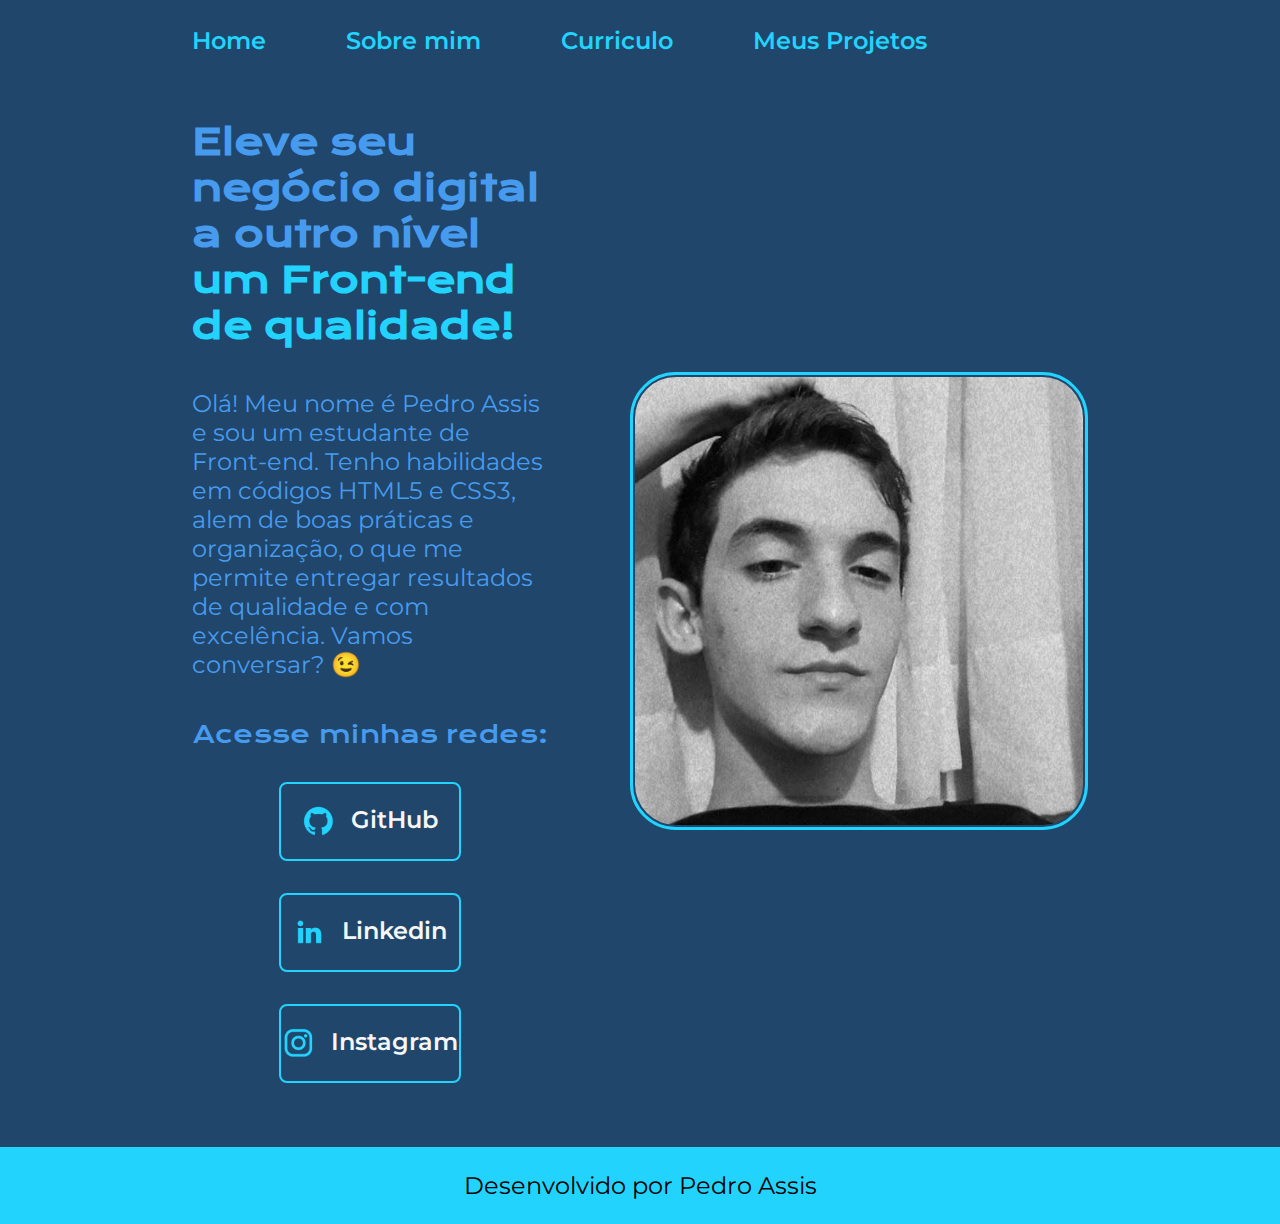
<file: index.html>
<!DOCTYPE html>
<html lang="en">
<head>
    <meta charset="UTF-8">
    <meta http-equiv="X-UA-Compatible" content="IE=edge">
    <meta name="viewport" content="width=device-width, initial-scale=1.0">
    <title>Portfolio</title>
    <link rel="stylesheet" href="./styles/style.css">
</head>
<body>
    <header class="cabecalho">
        <nav class="cabecalho__menu">
            <a class="cabecalho__menu__link" href="index.html">Home</a>
            <a class="cabecalho__menu__link" href="about.html">Sobre mim</a>
            <a class="cabecalho__menu__link" href="curriculo.html">Curriculo</a>
            <a class="cabecalho__menu__link" href="projetos.html" >Meus Projetos</a>
        </nav>
    </header>
    <main class="apresentacao">
        <section class="apresentacao__conteudo">
            <h1 class="apresentacao__conteudo__titulo">Eleve seu negócio digital a outro nível <strong class="titulo-destaque">um Front-end de qualidade!</strong></h1>
            <p class="apresentacao__conteudo__texto">Olá! Meu nome é Pedro Assis e sou um estudante de Front-end. Tenho habilidades em códigos HTML5 e CSS3, alem de boas práticas e organização, o que me permite entregar resultados de qualidade e com excelência. Vamos conversar? &#128521 </p>
            <div class="apresentacao__links">
                <h2 class="apresentacao__links__subtitulo">Acesse minhas redes:</h2>
                <a class="apresentacao__links__navegacao" href="https://github.com/Pedro-Assis00">
                    <img src="./assets/github.png"> 
                    GitHub  
                </a>
                <a class="apresentacao__links__navegacao" href="https://www.linkedin.com/in/pedro-antonio-de-assis/">
                    <img src="./assets/linkedin.png"> 
                    Linkedin  
                </a>
                <a class="apresentacao__links__navegacao" href="https://www.instagram.com/peedroassis/">
                    <img src="./assets/instagram.png"> 
                    Instagram  
                </a>
            </div>
        </section>
        <img class="apresentacao__imagem-perfil"src="./assets/Perfil-preto-e-branco.jpg" alt="Perfil do Pedro Assis olhando para frente"> 
    </main>
    <footer class="rodape">
        <p>Desenvolvido por Pedro Assis</p>
    </footer>
</body>
</html>
</file>
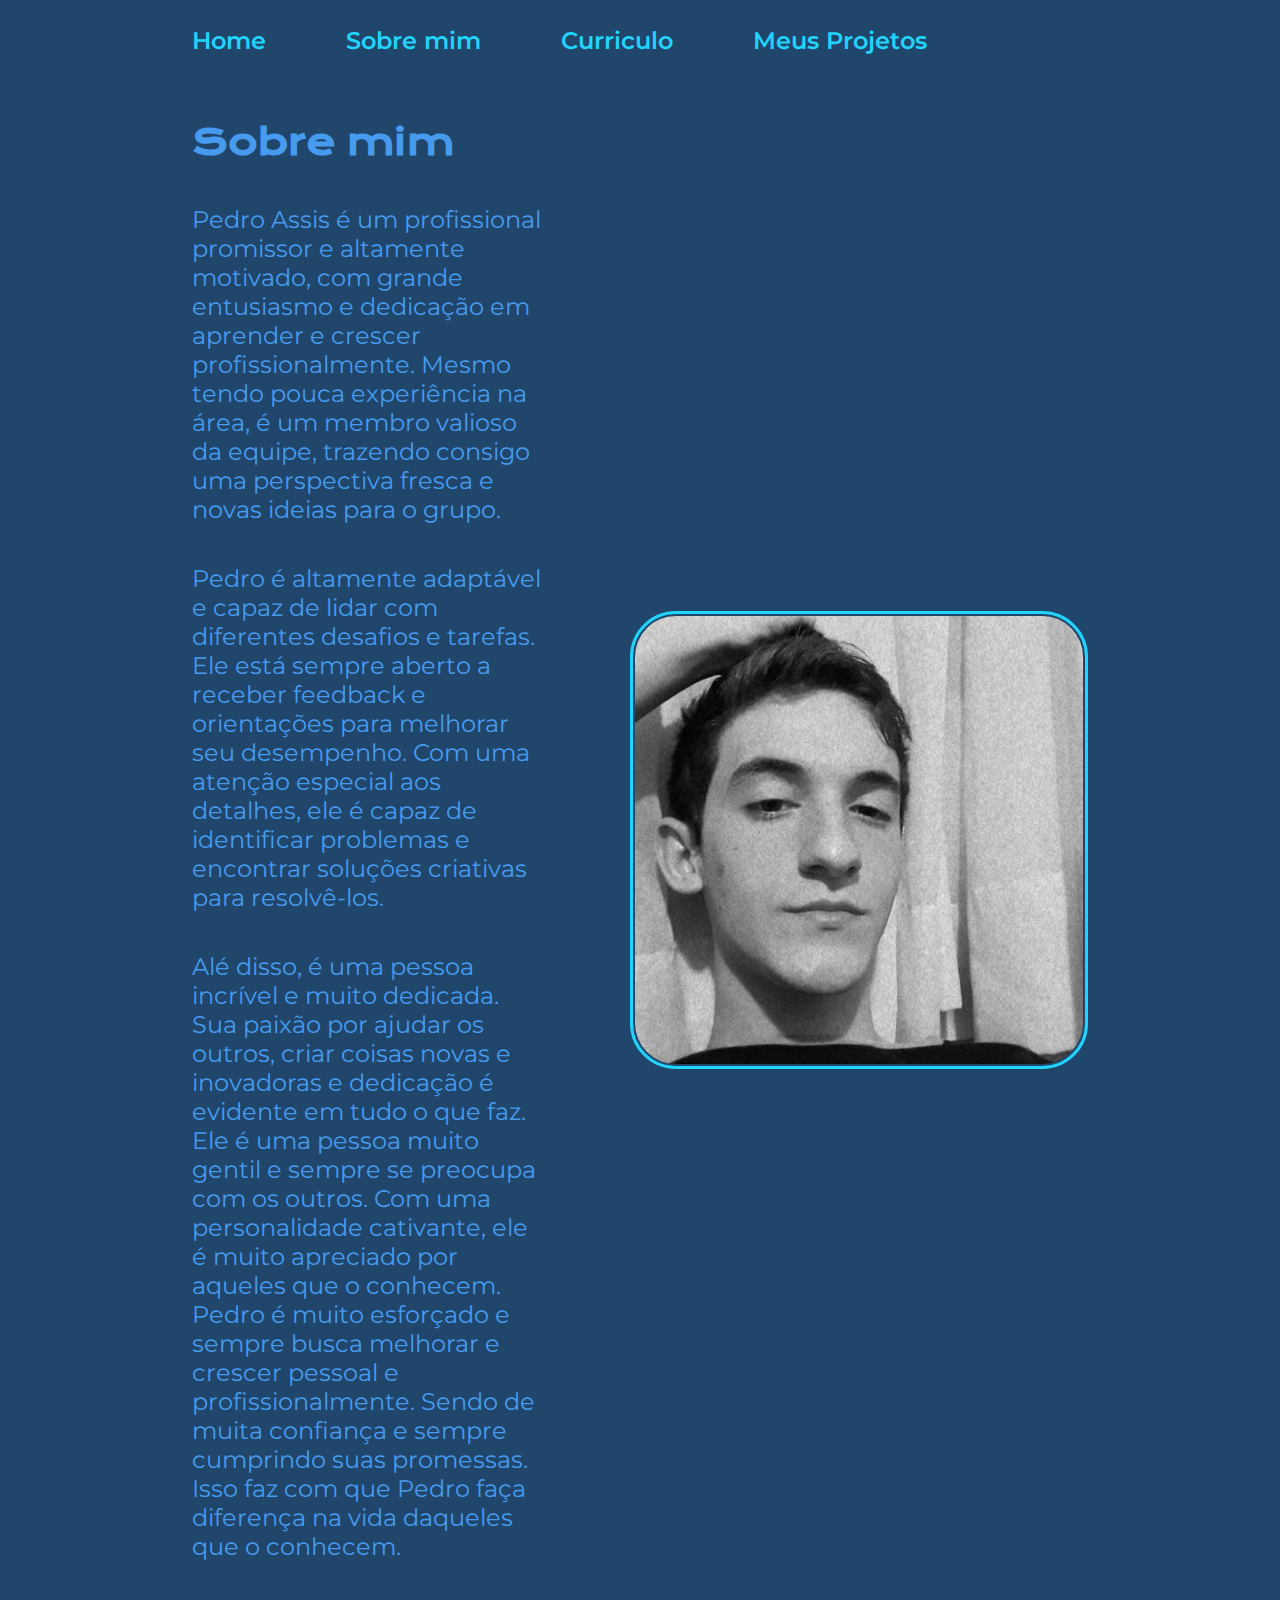
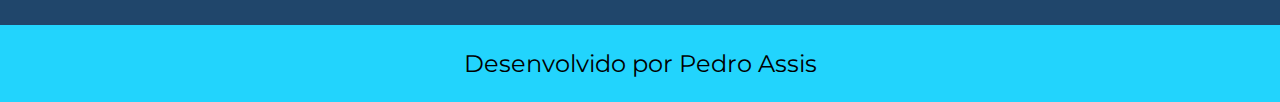
<file: about.html>
<!DOCTYPE html>
<html lang="pt-br">
<head>
    <meta charset="UTF-8">
    <meta http-equiv="X-UA-Compatible" content="IE=edge">
    <meta name="viewport" content="width=device-width, initial-scale=1.0">
    <title>Sobre mim</title>
    <link rel="stylesheet" href="./styles/style.css">
</head>
<body>
    <header class="cabecalho">
        <nav class="cabecalho__menu">
            <a class="cabecalho__menu__link" href="index.html">Home</a>
            <a class="cabecalho__menu__link" href="about.html">Sobre mim</a>
            <a class="cabecalho__menu__link" href="curriculo.html">Curriculo</a>
            <a class="cabecalho__menu__link" href="projetos.html" >Meus Projetos</a>
        </nav>
    </header>
    <main class="apresentacao">
        <section class="apresentacao__conteudo">
            <h1 class="apresentacao__conteudo__titulo">Sobre mim</h1>
            <p class="apresentacao__conteudo__texto">Pedro Assis é um profissional promissor e altamente motivado, com grande entusiasmo e dedicação em aprender e crescer profissionalmente. Mesmo tendo pouca experiência na área, é um membro valioso da equipe, trazendo consigo uma perspectiva fresca e novas ideias para o grupo.</p>
            <p class="apresentacao__conteudo__texto">Pedro é altamente adaptável e capaz de lidar com diferentes desafios e tarefas. Ele está sempre aberto a receber feedback e orientações para melhorar seu desempenho. Com uma atenção especial aos detalhes, ele é capaz de identificar problemas e encontrar soluções criativas para resolvê-los.</p>
            <p class="apresentacao__conteudo__texto">Alé disso, é uma pessoa incrível e muito dedicada. Sua paixão por ajudar os outros, criar coisas novas e inovadoras e dedicação é evidente em tudo o que faz. Ele é uma pessoa muito gentil e sempre se preocupa com os outros. Com uma personalidade cativante, ele é muito apreciado por aqueles que o conhecem. Pedro é muito esforçado e sempre busca melhorar e crescer pessoal e profissionalmente. Sendo de muita confiança e sempre cumprindo suas promessas. Isso faz com que Pedro faça diferença na vida daqueles que o conhecem. </p>
        </section>
        <img class="apresentacao__imagem-perfil"src="assets/Perfil-preto-e-branco.jpg" alt="Perfil do Pedro Assis olhando para frente">
    </main> 
    <footer class="rodape">
        <p>Desenvolvido por Pedro Assis</p>
    </footer>
</body>
</html>
</file>
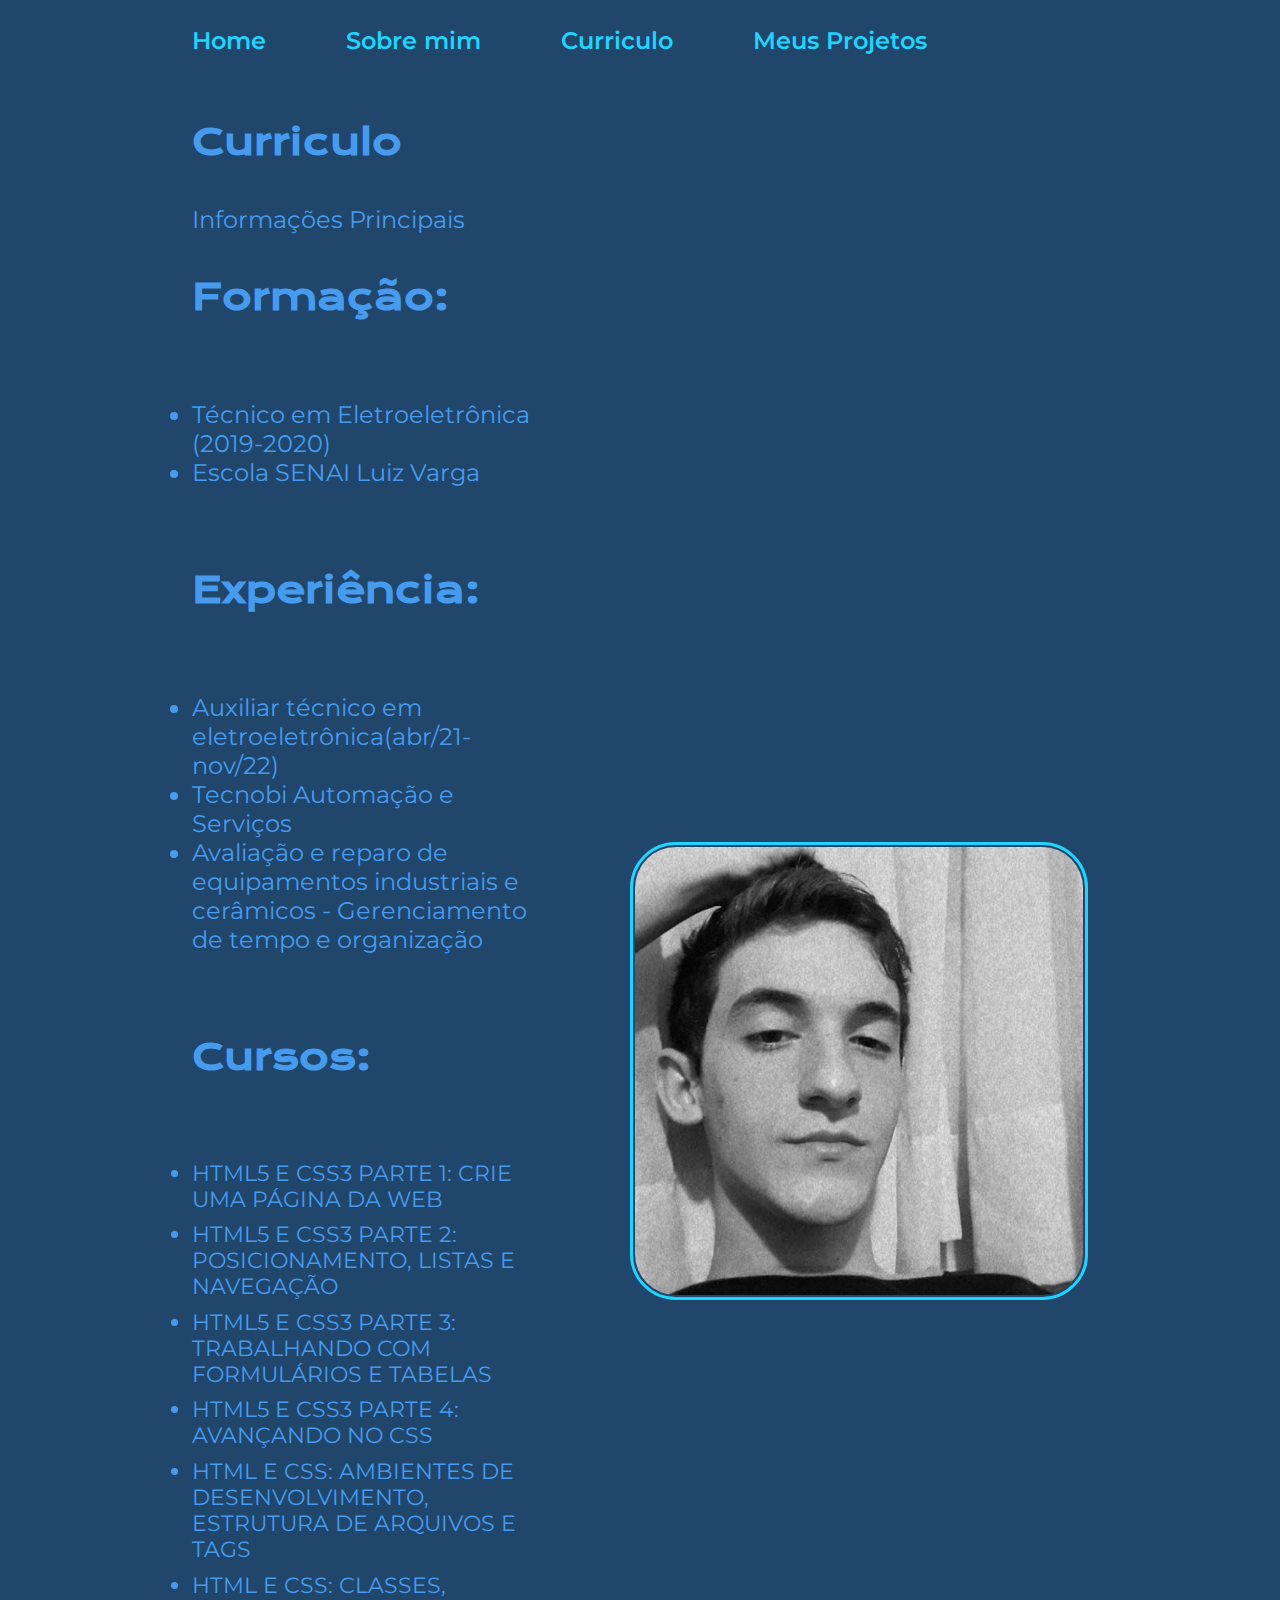
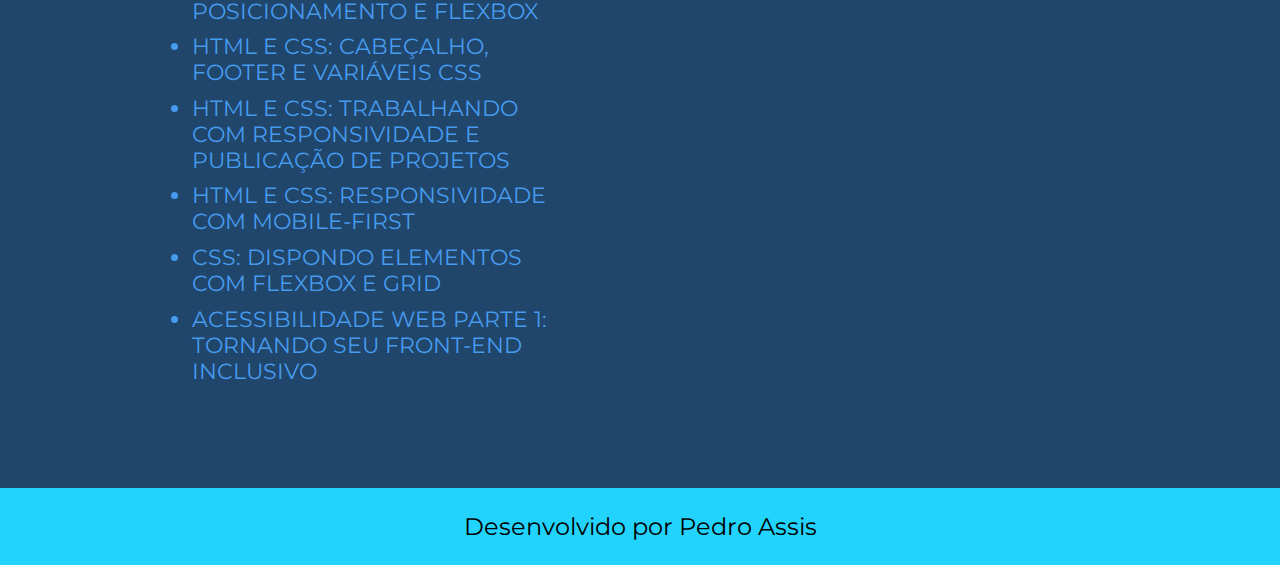
<file: curriculo.html>
<!DOCTYPE html>
<html lang="pt-br">
<head>
    <meta charset="UTF-8">
    <meta http-equiv="X-UA-Compatible" content="IE=edge">
    <meta name="viewport" content="width=device-width, initial-scale=1.0">
    <title>Curriculo</title>
    <link rel="stylesheet" href="/styles/style.css">
</head> 
<body>
    <header class="cabecalho">
        <nav class="cabecalho__menu">
            <a class="cabecalho__menu__link" href="index.html">Home</a>
            <a class="cabecalho__menu__link" href="about.html">Sobre mim</a>
            <a class="cabecalho__menu__link" href="curriculo.html">Curriculo</a>
            <a class="cabecalho__menu__link" href="projetos.html" >Meus Projetos</a>
        </nav>
    </header>
    <main class="apresentacao">
        <section class="apresentacao__conteudo">
            <h1 class="apresentacao__conteudo__titulo">Curriculo</h1>
            <p class="apresentacao__conteudo__texto">Informações Principais</p>
            <h2 class="apresentacao__conteudo__titulo">Formação:</h2>
            <p class="apresentacao__conteudo__texto">
                <ul class="apresentacao__conteudo__texto">
                    <li>Técnico em Eletroeletrônica (2019-2020)</li>
                    <li>Escola SENAI Luiz Varga</li>
                </ul>
            </p>
            <h2 class="apresentacao__conteudo__titulo">Experiência:</h2>
            <p class="apresentacao__conteudo__texto">
                <ul class="apresentacao__conteudo__texto">
                    <li>Auxiliar técnico em eletroeletrônica(abr/21-nov/22)</li>
                    <li>Tecnobi Automação e Serviços</li>
                    <li>Avaliação e reparo de equipamentos industriais e cerâmicos - Gerenciamento de tempo e organização</li>
                </ul>
            </p>
            <h2 class="apresentacao__conteudo__titulo">Cursos:</h2>
            <p class="apresentacao__conteudo__texto">
                <ul class="apresentacao__conteudo__texto__cursos">
                    <li class="apresentacao__conteudo__lista__cursos"><a class="apresentacao__conteudo__link" href="https://cursos.alura.com.br/certificate/pedroassis-04-12/html5-css3-primeiros-passos">HTML5 E CSS3 PARTE 1: CRIE UMA PÁGINA DA WEB</a></li>
                    <li class="apresentacao__conteudo__lista__cursos"><a class="apresentacao__conteudo__link" href="https://cursos.alura.com.br/certificate/pedroassis-04-12/html5-css3-posicionamento-listas-navegacao">HTML5 E CSS3 PARTE 2: POSICIONAMENTO, LISTAS E NAVEGAÇÃO</a></li>
                    <li class="apresentacao__conteudo__lista__cursos"><a class="apresentacao__conteudo__link" href="https://cursos.alura.com.br/certificate/pedroassis-04-12/html5-css3-formularios-tabelas">HTML5 E CSS3 PARTE 3: TRABALHANDO COM FORMULÁRIOS E TABELAS</a></li>
                    <li class="apresentacao__conteudo__lista__cursos"><a class="apresentacao__conteudo__link" href="https://cursos.alura.com.br/certificate/pedroassis-04-12/html5-css3-avancando-css">HTML5 E CSS3 PARTE 4: AVANÇANDO NO CSS</a></li>
                    <li class="apresentacao__conteudo__lista__cursos"><a class="apresentacao__conteudo__link" href="https://cursos.alura.com.br/certificate/pedroassis-04-12/html-css-ambiente-arquivos-tags">HTML E CSS: AMBIENTES DE DESENVOLVIMENTO, ESTRUTURA DE ARQUIVOS E TAGS</a></li>
                    <li class="apresentacao__conteudo__lista__cursos"><a class="apresentacao__conteudo__link" href="https://cursos.alura.com.br/certificate/pedroassis-04-12/html-css-classes-posicionamento-flexbox">HTML E CSS: CLASSES, POSICIONAMENTO E FLEXBOX</a></li>
                    <li class="apresentacao__conteudo__lista__cursos"><a class="apresentacao__conteudo__link" href="https://cursos.alura.com.br/certificate/pedroassis-04-12/html-css-cabecalho-footer-variaveis-css">HTML E CSS: CABEÇALHO, FOOTER E VARIÁVEIS CSS</a></li>
                    <li class="apresentacao__conteudo__lista__cursos"><a class="apresentacao__conteudo__link" href="https://cursos.alura.com.br/certificate/pedroassis-04-12/html-css-responsividade-publicacao-projetos">HTML E CSS: TRABALHANDO COM RESPONSIVIDADE E PUBLICAÇÃO DE PROJETOS</a></li>
                    <li class="apresentacao__conteudo__lista__cursos"><a class="apresentacao__conteudo__link" href="https://cursos.alura.com.br/certificate/pedroassis-04-12/html-css-responsividade-mobile-first">HTML E CSS: RESPONSIVIDADE COM MOBILE-FIRST </a></li>
                    <li class="apresentacao__conteudo__lista__cursos"><a class="apresentacao__conteudo__link" href="https://cursos.alura.com.br/certificate/pedroassis-04-12/css-dispondo-elementos-flexbox-grid">CSS: DISPONDO ELEMENTOS COM FLEXBOX E GRID</a></li>
                    <li class="apresentacao__conteudo__lista__cursos"><a class="apresentacao__conteudo__link" href="https://cursos.alura.com.br/certificate/pedroassis-04-12/acessibilidade-web-front-end">ACESSIBILIDADE WEB PARTE 1: TORNANDO SEU FRONT-END INCLUSIVO</a></li>
                </ul>
            </p>
        </section>
        <img class="apresentacao__imagem-perfil"src="./assets/Perfil-preto-e-branco.jpg" alt="Perfil Pedro Assis de frente">
    </main>
    <footer class="rodape">
        <p>Desenvolvido por Pedro Assis</p>
    </footer>
</body>
</html>
</file>
<file: styles/style.css>
@import url('https://fonts.googleapis.com/css2?family=Krona+One&family=Montserrat:wght@400;600&display=swap');

:root {
    --cor-primaria: #000000;
    --cor-secundaria: #F6F6F6;
    --cor-terciaria: #22D4FD;
    --cor-quaternaria: #20466b;
    --cor-quintenaria: #479bEE;
    --cor-hover-botao: #272727;

    --fonte-primaria: 'Krona One' , sans-serif;
    --fonte-secundaria: 'Montserrat' ,sans-serif;
}

* {
    margin: 0;
    padding: 0;
    border: 0;
}

body {
    box-sizing: border-box;
    background-color: var(--cor-quaternaria);
    color: var(--cor-quintenaria);
}

.cabecalho {
    padding: 2% 0% 0% 15%;
}

.cabecalho__menu {
    display: flex;
    gap: 80px;
}

.cabecalho__menu__link {
    font-family: var(--fonte-secundaria);
    font-weight: 600;
    font-size: 1.5rem;
    color: var(--cor-terciaria);
    text-decoration: none;
}

.cabecalho__menu__link:hover {
    font-size: 1.58rem;
    color: var(--cor-secundaria);
}

.apresentacao {
    padding: 5% 15%;
    display: flex;
    gap: 82px;
    align-items: center;
    justify-content: space-between;
}

.apresentacao__curriculo {
    padding: 5% 15%;
    display: flex;
    flex-direction: column;
    align-items: center;
}

.apresentacao__conteudo {
    width: 50%;
    display: flex;
    flex-direction: column;
    gap: 40px;
}

.apresentacao__conteudo__link {
    text-decoration: none;
    color: var(--cor-quintenaria);
}

.apresentacao__conteudo__curriculo__perfil {
    width: 20%;
}

.apresentacao__conteudo__titulo {
    font-size: 2.25rem;
    font-family: var(--fonte-primaria);
}

.titulo-destaque {
    color: var(--cor-terciaria);
}

.apresentacao__conteudo__texto {
    font-size: 1.5rem;
    font-family: var(--fonte-secundaria);
}

.apresentacao__conteudo__texto__cursos {
    display: flex;
    flex-direction: column;
    gap: 0.6rem;
}


.apresentacao__conteudo__lista__cursos {
    font-size: 1.35rem;
    font-family: var(--fonte-secundaria);
}

.apresentacao__conteudo__lista__cursos:hover {
    font-size: 1.378rem;
    color: var(--cor-secundaria);
}

.apresentacao__conteudo__link:hover {
    color: var(--cor-secundaria);
}

.apresentacao__conteudo__subtitulo {
    font-family: var(--fonte-primaria);
    font-weight: 400;
    font-size: 1.5rem;
}

.apresentacao__links {
    display: flex;
    flex-direction: column;
    justify-content: space-between;
    align-items: center;
    gap: 32px;
}

.apresentacao__links__subtitulo {
    font-family: var(--fonte-primaria);
    font-weight: 400;
    font-size: 1.5rem;
}

.apresentacao__links__navegacao {
    /* background-color: #22D4FD; */
    display: flex;
    justify-content: center;
    gap: 16px;
    border: 2px solid var(--cor-terciaria);
    width: 50%;
    text-align: center;
    border-radius: 8px;
    font-size: 1.5rem;
    padding: 21.5px 0;
    text-decoration: none;
    color: var(--cor-secundaria);
    font-family: var(--fonte-secundaria);
    font-weight: 600;
}

.apresentacao__links__navegacao:hover {
    background-color: var(--cor-hover-botao);
    font-size: 1.6rem;
    border-radius: 16px;
}

.apresentacao__imagem-perfil {
    width: 50%;
    border: 3px solid var(--cor-terciaria);
    border-radius: 10%;
    padding: 2px;
}

.apresentacao__imagem-perfil:hover {
    border: 3px solid var(--cor-terciaria);
    width: 51%;
}

.rodape {
    padding: 24px;
    color: var(--cor-primaria);
    background-color: var(--cor-terciaria);
    text-align: center;
    font-family: var(--fonte-secundaria);
    font-size: 1.5rem;
    font-weight: 400;
}

@media (max-width: 1200px) {

    .cabecalho {
        padding: 12%;
    }

    .cabecalho__menu {
        justify-content: center;
    }

    .apresentacao {
        flex-direction: column-reverse;
        padding: 5%;
    }

    .apresentacao__conteudo {
        width: auto;
    }

  

}
</file>
